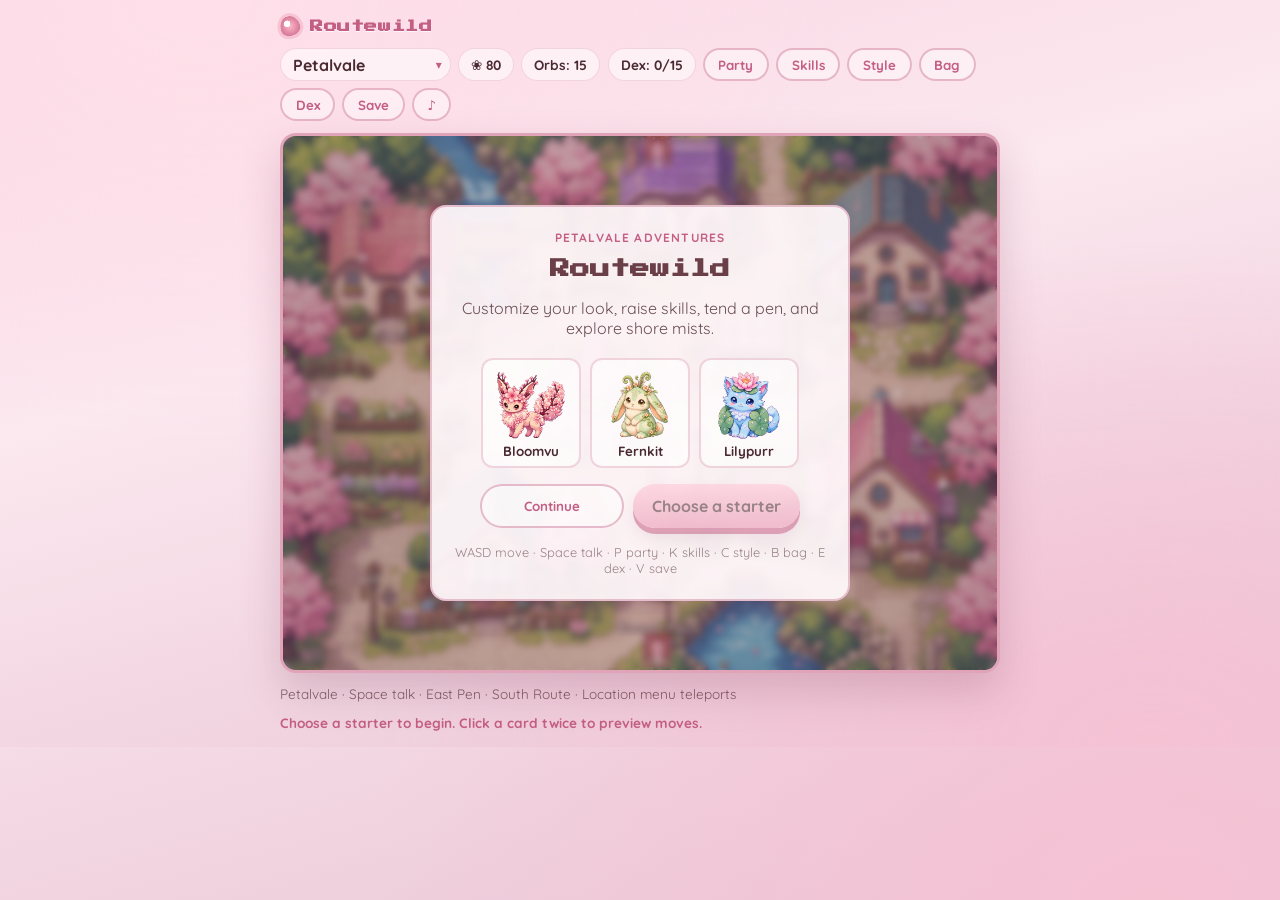
<file: index.html>
<!DOCTYPE html>
<html lang="en">
<head>
  <meta charset="UTF-8" />
  <meta name="viewport" content="width=device-width, initial-scale=1.0" />
  <title>Routewild — Petalvale RPG</title>
  <link rel="preconnect" href="https://fonts.googleapis.com" />
  <link rel="preconnect" href="https://fonts.gstatic.com" crossorigin />
  <link href="https://fonts.googleapis.com/css2?family=Press+Start+2P&family=Quicksand:wght@500;600;700&display=swap" rel="stylesheet" />
  <link rel="stylesheet" href="css/style.css?v=exp5" />
</head>
<body>
  <div id="app">
    <header class="topbar">
      <div class="brand">
        <span class="brand-mark" aria-hidden="true"></span>
        <h1>Routewild</h1>
      </div>
      <div class="hud">
        <label class="loc-menu" title="Travel to a location">
          <span class="loc-caret" aria-hidden="true">▾</span>
          <select id="loc-select" class="hud-pill loc-select" aria-label="Travel to location">
            <option value="town">Petalvale</option>
            <option value="route">Blossom Route</option>
            <option value="grove">Mist Grove</option>
            <option value="shore">Tidebloom Shore</option>
            <option value="pen">Creature Pen</option>
          </select>
        </label>
        <span id="money-count" class="hud-pill">❀ 80</span>
        <span id="orb-count" class="hud-pill">Orbs: 15</span>
        <span id="caught-count" class="hud-pill">Dex: 0/15</span>
        <button id="btn-party" type="button" class="hud-btn">Party</button>
        <button id="btn-skills" type="button" class="hud-btn">Skills</button>
        <button id="btn-style" type="button" class="hud-btn">Style</button>
        <button id="btn-bag" type="button" class="hud-btn">Bag</button>
        <button id="btn-dex" type="button" class="hud-btn">Dex</button>
        <button id="btn-save" type="button" class="hud-btn" title="Save game">Save</button>
        <button id="btn-mute" type="button" class="hud-btn" title="Toggle sound">♪</button>
      </div>
    </header>

    <main class="stage">
      <canvas id="game" width="640" height="480" aria-label="Routewild game canvas"></canvas>

      <section id="screen-title" class="overlay screen">
        <div class="panel title-panel">
          <p class="eyebrow">Petalvale Adventures</p>
          <h2>Routewild</h2>
          <p class="lede">Customize your look, raise skills, tend a pen, and explore shore mists.</p>
          <div id="starter-pick" class="starter-row">
            <button type="button" class="starter-card" data-starter="bloomvu">
              <img src="assets/creatures/bloomvu.png" alt="Bloomvu" /><span>Bloomvu</span>
            </button>
            <button type="button" class="starter-card" data-starter="fernkit">
              <img src="assets/creatures/fernkit.png" alt="Fernkit" /><span>Fernkit</span>
            </button>
            <button type="button" class="starter-card" data-starter="lilypurr">
              <img src="assets/creatures/lilypurr.png" alt="Lilypurr" /><span>Lilypurr</span>
            </button>
          </div>
          <div class="title-actions">
            <button id="btn-continue" type="button" class="ghost hidden">Continue</button>
            <button id="btn-start" type="button" class="cta" disabled>Choose a starter</button>
          </div>
          <p class="hint">WASD move · Space talk · P party · K skills · C style · B bag · E dex · V save</p>
        </div>
      </section>

      <section id="screen-dialogue" class="overlay screen hidden" aria-hidden="true">
        <div class="panel dialogue-panel">
          <p class="npc-name" id="dlg-name">NPC</p>
          <p class="dlg-text" id="dlg-text">…</p>
          <button id="btn-dlg-next" type="button" class="cta">Next</button>
        </div>
      </section>

      <section id="screen-shop" class="overlay screen hidden" aria-hidden="true">
        <div class="panel shop-panel">
          <div class="dex-head">
            <h2>Petal Shop</h2>
            <button id="btn-shop-close" type="button" class="ghost">Close</button>
          </div>
          <div class="dex-tabs">
            <button type="button" class="ghost shop-tab active" data-shop="items">Supplies</button>
            <button type="button" class="ghost shop-tab" data-shop="style">Boutique</button>
          </div>
          <p class="shop-money" id="shop-money">Your petals: 80</p>
          <ul id="shop-list" class="shop-list"></ul>
        </div>
      </section>

      <section id="screen-party" class="overlay screen hidden" aria-hidden="true">
        <div class="panel party-panel">
          <div class="dex-head">
            <h2>Party</h2>
            <button id="btn-party-close" type="button" class="ghost">Close</button>
          </div>
          <ul id="party-list" class="party-list"></ul>
          <p class="hint">Click to set lead. Deposit extras at the Creature Pen.</p>
        </div>
      </section>

      <section id="screen-skills" class="overlay screen hidden" aria-hidden="true">
        <div class="panel party-panel">
          <div class="dex-head">
            <h2>Skills</h2>
            <button id="btn-skills-close" type="button" class="ghost">Close</button>
          </div>
          <div id="skills-body"></div>
        </div>
      </section>

      <section id="screen-style" class="overlay screen hidden" aria-hidden="true">
        <div class="panel shop-panel">
          <div class="dex-head">
            <h2>Style Closet</h2>
            <button id="btn-style-close" type="button" class="ghost">Close</button>
          </div>
          <div class="style-preview">
            <canvas id="style-preview" width="128" height="128"></canvas>
            <div>
              <p id="style-summary">Outfit · Accessory</p>
              <p class="hint">Unlock looks via Boutique or achievements.</p>
            </div>
          </div>
          <h3 class="subhead">Outfits</h3>
          <ul id="outfit-list" class="shop-list"></ul>
          <h3 class="subhead">Accessories</h3>
          <ul id="accessory-list" class="shop-list"></ul>
          <h3 class="subhead">Achievements</h3>
          <ul id="achieve-list" class="shop-list"></ul>
        </div>
      </section>

      <section id="screen-pen" class="overlay screen hidden" aria-hidden="true">
        <div class="panel shop-panel">
          <div class="dex-head">
            <h2>Creature Pen</h2>
            <button id="btn-pen-close" type="button" class="ghost">Close</button>
          </div>
          <div class="dex-tabs">
            <button type="button" class="ghost pen-tab active" data-pen="storage">In Pen</button>
            <button type="button" class="ghost pen-tab" data-pen="party">From Party</button>
            <button type="button" class="ghost pen-tab" data-pen="dex">Dex View</button>
          </div>
          <ul id="pen-list" class="party-list"></ul>
        </div>
      </section>

      <section id="screen-bag" class="overlay screen hidden" aria-hidden="true">
        <div class="panel bag-panel">
          <div class="dex-head">
            <h2>Bag</h2>
            <button id="btn-bag-close" type="button" class="ghost">Close</button>
          </div>
          <ul id="bag-list" class="shop-list"></ul>
          <div id="bag-target" class="bag-target hidden">
            <p>Use on which ally?</p>
            <div id="bag-targets" class="starter-row"></div>
          </div>
        </div>
      </section>

      <section id="screen-battle" class="overlay screen hidden" aria-hidden="true">
        <div class="battle-layout">
          <div class="battle-sky">
            <div class="petal-fall" aria-hidden="true"></div>
            <div class="battle-fighters">
              <div class="fighter ally">
                <div class="hp-block">
                  <strong id="ally-name">Ally</strong>
                  <div class="hp-bar"><i id="ally-hp-fill"></i></div>
                  <span id="ally-hp-text">0/0</span>
                </div>
                <canvas id="ally-sprite" width="160" height="160"></canvas>
              </div>
              <div class="fighter foe">
                <div class="hp-block">
                  <strong id="battle-name">Creature</strong>
                  <span id="battle-type" class="type-tag">Type</span>
                  <div class="hp-bar"><i id="foe-hp-fill"></i></div>
                  <span id="foe-hp-text">0/0</span>
                </div>
                <canvas id="battle-sprite" width="200" height="200"></canvas>
              </div>
            </div>
          </div>
          <div class="battle-log" id="battle-log">A wild creature appeared!</div>
          <div class="battle-actions battle-main-grid" id="battle-main-actions">
            <button id="btn-fight" type="button" class="cta">Fight</button>
            <button id="btn-throw" type="button" class="cta">Catch</button>
            <button id="btn-item" type="button" class="ghost">Item</button>
            <button id="btn-flee" type="button" class="ghost">Flee</button>
          </div>
          <div class="battle-actions battle-move-grid hidden" id="battle-move-actions"></div>
        </div>
      </section>

      <section id="screen-dex" class="overlay screen hidden" aria-hidden="true">
        <div class="panel dex-panel">
          <div class="dex-head">
            <h2>Blossom Dex</h2>
            <button id="btn-dex-close" type="button" class="ghost">Close</button>
          </div>
          <div class="dex-tabs">
            <button type="button" class="ghost dex-tab active" data-area="all">All</button>
            <button type="button" class="ghost dex-tab" data-area="route">Route</button>
            <button type="button" class="ghost dex-tab" data-area="grove">Grove</button>
            <button type="button" class="ghost dex-tab" data-area="shore">Shore</button>
          </div>
          <ul id="dex-list" class="dex-list"></ul>
          <p class="hint">Click a discovered creature to open its profile.</p>
        </div>
      </section>

      <section id="screen-detail" class="overlay screen hidden" aria-hidden="true">
        <div class="panel detail-panel">
          <div class="dex-head">
            <h2 id="detail-title">Creature</h2>
            <button id="btn-detail-close" type="button" class="ghost">Close</button>
          </div>
          <div class="detail-layout">
            <div class="detail-hero">
              <canvas id="detail-sprite" width="180" height="180" aria-label="Creature preview"></canvas>
              <p id="detail-status" class="detail-status"></p>
            </div>
            <div class="detail-info">
              <p id="detail-meta" class="detail-meta"></p>
              <p id="detail-desc" class="lede"></p>
              <p id="detail-stats" class="detail-stats"></p>
              <h3 class="subhead">Moves</h3>
              <ul id="detail-moves" class="move-list"></ul>
            </div>
          </div>
        </div>
      </section>

      <section id="screen-win" class="overlay screen hidden" aria-hidden="true">
        <div class="panel title-panel">
          <p class="eyebrow">Legend of Petalvale</p>
          <h2>All Fifteen Caught!</h2>
          <p class="lede">Every blossom creature across route, grove, and shore is in your Dex.</p>
          <button id="btn-replay" type="button" class="cta">Play Again</button>
        </div>
      </section>
    </main>

    <footer class="helpbar">
      <span id="area-hint">Petalvale · Heal, shop, style, then head south</span>
      <span id="msg">Choose a starter to begin.</span>
    </footer>
  </div>

  <div id="transition-veil" class="transition-veil" aria-hidden="true"></div>

  <script src="js/creatures.js?v=exp5"></script>
  <script src="js/status.js?v=exp5"></script>
  <script src="js/maps.js?v=exp5"></script>
  <script src="js/rpg.js?v=exp5"></script>
  <script src="js/cosmetics.js?v=exp5"></script>
  <script src="js/audio.js?v=exp5"></script>
  <script src="js/sprites.js?v=exp5"></script>
  <script src="js/game.js?v=exp5"></script>
</body>
</html>
</file>
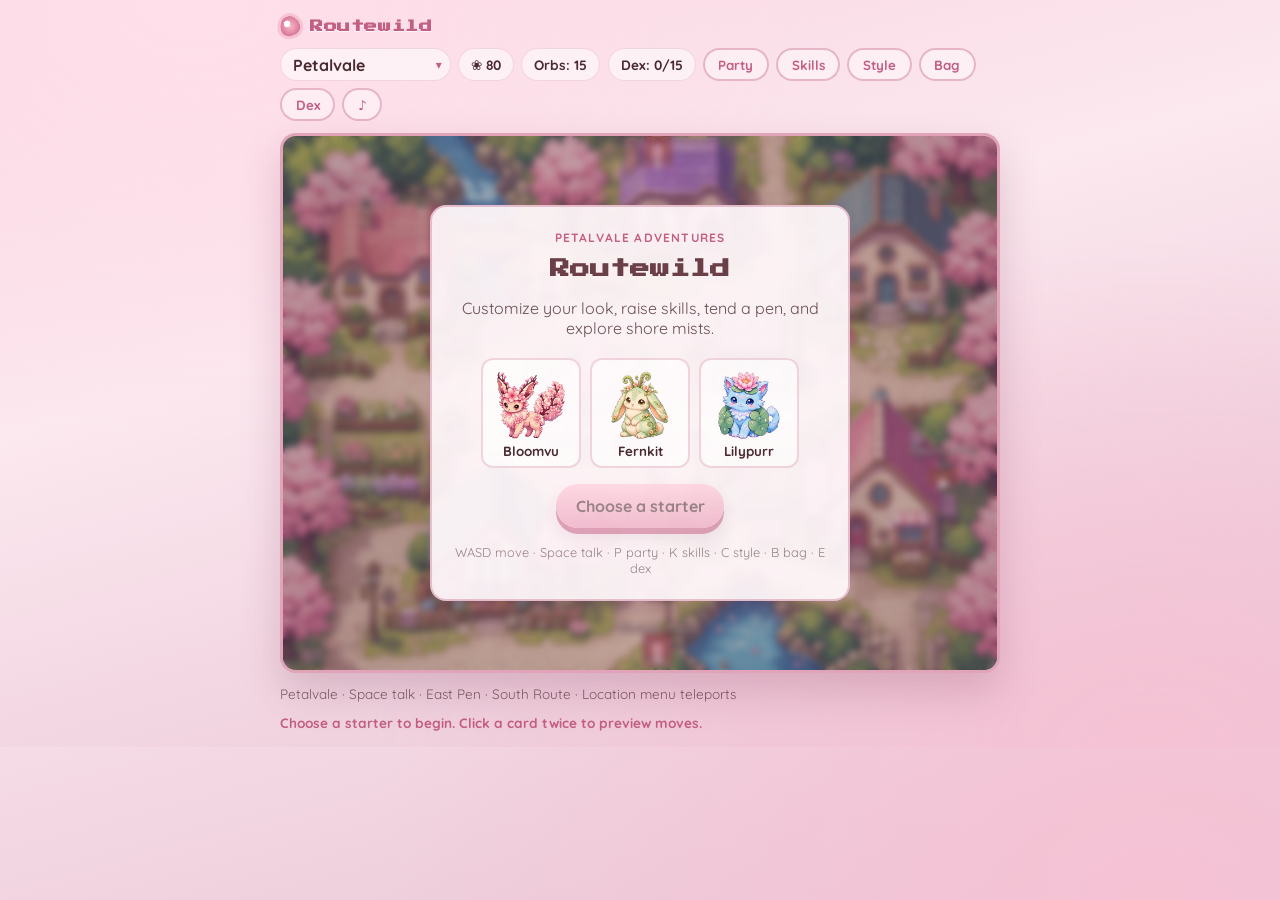
<file: web/index.html>
<!DOCTYPE html>
<html lang="en">
<head>
  <meta charset="UTF-8" />
  <meta name="viewport" content="width=device-width, initial-scale=1.0" />
  <title>Routewild — Petalvale RPG</title>
  <link rel="preconnect" href="https://fonts.googleapis.com" />
  <link rel="preconnect" href="https://fonts.gstatic.com" crossorigin />
  <link href="https://fonts.googleapis.com/css2?family=Press+Start+2P&family=Quicksand:wght@500;600;700&display=swap" rel="stylesheet" />
  <link rel="stylesheet" href="css/style.css?v=exp4" />
</head>
<body>
  <div id="app">
    <header class="topbar">
      <div class="brand">
        <span class="brand-mark" aria-hidden="true"></span>
        <h1>Routewild</h1>
      </div>
      <div class="hud">
        <label class="loc-menu" title="Travel to a location">
          <span class="loc-caret" aria-hidden="true">▾</span>
          <select id="loc-select" class="hud-pill loc-select" aria-label="Travel to location">
            <option value="town">Petalvale</option>
            <option value="route">Blossom Route</option>
            <option value="grove">Mist Grove</option>
            <option value="shore">Tidebloom Shore</option>
            <option value="pen">Creature Pen</option>
          </select>
        </label>
        <span id="money-count" class="hud-pill">❀ 80</span>
        <span id="orb-count" class="hud-pill">Orbs: 15</span>
        <span id="caught-count" class="hud-pill">Dex: 0/15</span>
        <button id="btn-party" type="button" class="hud-btn">Party</button>
        <button id="btn-skills" type="button" class="hud-btn">Skills</button>
        <button id="btn-style" type="button" class="hud-btn">Style</button>
        <button id="btn-bag" type="button" class="hud-btn">Bag</button>
        <button id="btn-dex" type="button" class="hud-btn">Dex</button>
        <button id="btn-mute" type="button" class="hud-btn" title="Toggle sound">♪</button>
      </div>
    </header>

    <main class="stage">
      <canvas id="game" width="640" height="480" aria-label="Routewild game canvas"></canvas>

      <section id="screen-title" class="overlay screen">
        <div class="panel title-panel">
          <p class="eyebrow">Petalvale Adventures</p>
          <h2>Routewild</h2>
          <p class="lede">Customize your look, raise skills, tend a pen, and explore shore mists.</p>
          <div id="starter-pick" class="starter-row">
            <button type="button" class="starter-card" data-starter="bloomvu">
              <img src="assets/creatures/bloomvu.png" alt="Bloomvu" /><span>Bloomvu</span>
            </button>
            <button type="button" class="starter-card" data-starter="fernkit">
              <img src="assets/creatures/fernkit.png" alt="Fernkit" /><span>Fernkit</span>
            </button>
            <button type="button" class="starter-card" data-starter="lilypurr">
              <img src="assets/creatures/lilypurr.png" alt="Lilypurr" /><span>Lilypurr</span>
            </button>
          </div>
          <button id="btn-start" type="button" class="cta" disabled>Choose a starter</button>
          <p class="hint">WASD move · Space talk · P party · K skills · C style · B bag · E dex</p>
        </div>
      </section>

      <section id="screen-dialogue" class="overlay screen hidden" aria-hidden="true">
        <div class="panel dialogue-panel">
          <p class="npc-name" id="dlg-name">NPC</p>
          <p class="dlg-text" id="dlg-text">…</p>
          <button id="btn-dlg-next" type="button" class="cta">Next</button>
        </div>
      </section>

      <section id="screen-shop" class="overlay screen hidden" aria-hidden="true">
        <div class="panel shop-panel">
          <div class="dex-head">
            <h2>Petal Shop</h2>
            <button id="btn-shop-close" type="button" class="ghost">Close</button>
          </div>
          <div class="dex-tabs">
            <button type="button" class="ghost shop-tab active" data-shop="items">Supplies</button>
            <button type="button" class="ghost shop-tab" data-shop="style">Boutique</button>
          </div>
          <p class="shop-money" id="shop-money">Your petals: 80</p>
          <ul id="shop-list" class="shop-list"></ul>
        </div>
      </section>

      <section id="screen-party" class="overlay screen hidden" aria-hidden="true">
        <div class="panel party-panel">
          <div class="dex-head">
            <h2>Party</h2>
            <button id="btn-party-close" type="button" class="ghost">Close</button>
          </div>
          <ul id="party-list" class="party-list"></ul>
          <p class="hint">Click to set lead. Deposit extras at the Creature Pen.</p>
        </div>
      </section>

      <section id="screen-skills" class="overlay screen hidden" aria-hidden="true">
        <div class="panel party-panel">
          <div class="dex-head">
            <h2>Skills</h2>
            <button id="btn-skills-close" type="button" class="ghost">Close</button>
          </div>
          <div id="skills-body"></div>
        </div>
      </section>

      <section id="screen-style" class="overlay screen hidden" aria-hidden="true">
        <div class="panel shop-panel">
          <div class="dex-head">
            <h2>Style Closet</h2>
            <button id="btn-style-close" type="button" class="ghost">Close</button>
          </div>
          <div class="style-preview">
            <canvas id="style-preview" width="128" height="128"></canvas>
            <div>
              <p id="style-summary">Outfit · Accessory</p>
              <p class="hint">Unlock looks via Boutique or achievements.</p>
            </div>
          </div>
          <h3 class="subhead">Outfits</h3>
          <ul id="outfit-list" class="shop-list"></ul>
          <h3 class="subhead">Accessories</h3>
          <ul id="accessory-list" class="shop-list"></ul>
          <h3 class="subhead">Achievements</h3>
          <ul id="achieve-list" class="shop-list"></ul>
        </div>
      </section>

      <section id="screen-pen" class="overlay screen hidden" aria-hidden="true">
        <div class="panel shop-panel">
          <div class="dex-head">
            <h2>Creature Pen</h2>
            <button id="btn-pen-close" type="button" class="ghost">Close</button>
          </div>
          <div class="dex-tabs">
            <button type="button" class="ghost pen-tab active" data-pen="storage">In Pen</button>
            <button type="button" class="ghost pen-tab" data-pen="party">From Party</button>
            <button type="button" class="ghost pen-tab" data-pen="dex">Dex View</button>
          </div>
          <ul id="pen-list" class="party-list"></ul>
        </div>
      </section>

      <section id="screen-bag" class="overlay screen hidden" aria-hidden="true">
        <div class="panel bag-panel">
          <div class="dex-head">
            <h2>Bag</h2>
            <button id="btn-bag-close" type="button" class="ghost">Close</button>
          </div>
          <ul id="bag-list" class="shop-list"></ul>
          <div id="bag-target" class="bag-target hidden">
            <p>Use on which ally?</p>
            <div id="bag-targets" class="starter-row"></div>
          </div>
        </div>
      </section>

      <section id="screen-battle" class="overlay screen hidden" aria-hidden="true">
        <div class="battle-layout">
          <div class="battle-sky">
            <div class="petal-fall" aria-hidden="true"></div>
            <div class="battle-fighters">
              <div class="fighter ally">
                <div class="hp-block">
                  <strong id="ally-name">Ally</strong>
                  <div class="hp-bar"><i id="ally-hp-fill"></i></div>
                  <span id="ally-hp-text">0/0</span>
                </div>
                <canvas id="ally-sprite" width="160" height="160"></canvas>
              </div>
              <div class="fighter foe">
                <div class="hp-block">
                  <strong id="battle-name">Creature</strong>
                  <span id="battle-type" class="type-tag">Type</span>
                  <div class="hp-bar"><i id="foe-hp-fill"></i></div>
                  <span id="foe-hp-text">0/0</span>
                </div>
                <canvas id="battle-sprite" width="200" height="200"></canvas>
              </div>
            </div>
          </div>
          <div class="battle-log" id="battle-log">A wild creature appeared!</div>
          <div class="battle-actions" id="battle-main-actions">
            <button id="btn-fight" type="button" class="cta">Fight</button>
            <button id="btn-throw" type="button" class="cta">Catch</button>
            <button id="btn-item" type="button" class="ghost">Item</button>
            <button id="btn-flee" type="button" class="ghost">Flee</button>
          </div>
          <div class="battle-actions hidden" id="battle-move-actions"></div>
        </div>
      </section>

      <section id="screen-dex" class="overlay screen hidden" aria-hidden="true">
        <div class="panel dex-panel">
          <div class="dex-head">
            <h2>Blossom Dex</h2>
            <button id="btn-dex-close" type="button" class="ghost">Close</button>
          </div>
          <div class="dex-tabs">
            <button type="button" class="ghost dex-tab active" data-area="all">All</button>
            <button type="button" class="ghost dex-tab" data-area="route">Route</button>
            <button type="button" class="ghost dex-tab" data-area="grove">Grove</button>
            <button type="button" class="ghost dex-tab" data-area="shore">Shore</button>
          </div>
          <ul id="dex-list" class="dex-list"></ul>
          <p class="hint">Click a discovered creature to open its profile.</p>
        </div>
      </section>

      <section id="screen-detail" class="overlay screen hidden" aria-hidden="true">
        <div class="panel detail-panel">
          <div class="dex-head">
            <h2 id="detail-title">Creature</h2>
            <button id="btn-detail-close" type="button" class="ghost">Close</button>
          </div>
          <div class="detail-layout">
            <div class="detail-hero">
              <canvas id="detail-sprite" width="180" height="180" aria-label="Creature preview"></canvas>
              <p id="detail-status" class="detail-status"></p>
            </div>
            <div class="detail-info">
              <p id="detail-meta" class="detail-meta"></p>
              <p id="detail-desc" class="lede"></p>
              <p id="detail-stats" class="detail-stats"></p>
              <h3 class="subhead">Moves</h3>
              <ul id="detail-moves" class="move-list"></ul>
            </div>
          </div>
        </div>
      </section>

      <section id="screen-win" class="overlay screen hidden" aria-hidden="true">
        <div class="panel title-panel">
          <p class="eyebrow">Legend of Petalvale</p>
          <h2>All Fifteen Caught!</h2>
          <p class="lede">Every blossom creature across route, grove, and shore is in your Dex.</p>
          <button id="btn-replay" type="button" class="cta">Play Again</button>
        </div>
      </section>
    </main>

    <footer class="helpbar">
      <span id="area-hint">Petalvale · Heal, shop, style, then head south</span>
      <span id="msg">Choose a starter to begin.</span>
    </footer>
  </div>

  <div id="transition-veil" class="transition-veil" aria-hidden="true"></div>

  <script src="js/creatures.js?v=exp4"></script>
  <script src="js/status.js?v=exp4"></script>
  <script src="js/maps.js?v=exp4"></script>
  <script src="js/rpg.js?v=exp4"></script>
  <script src="js/cosmetics.js?v=exp4"></script>
  <script src="js/audio.js?v=exp4"></script>
  <script src="js/sprites.js?v=exp4"></script>
  <script src="js/game.js?v=exp4"></script>
</body>
</html>
</file>
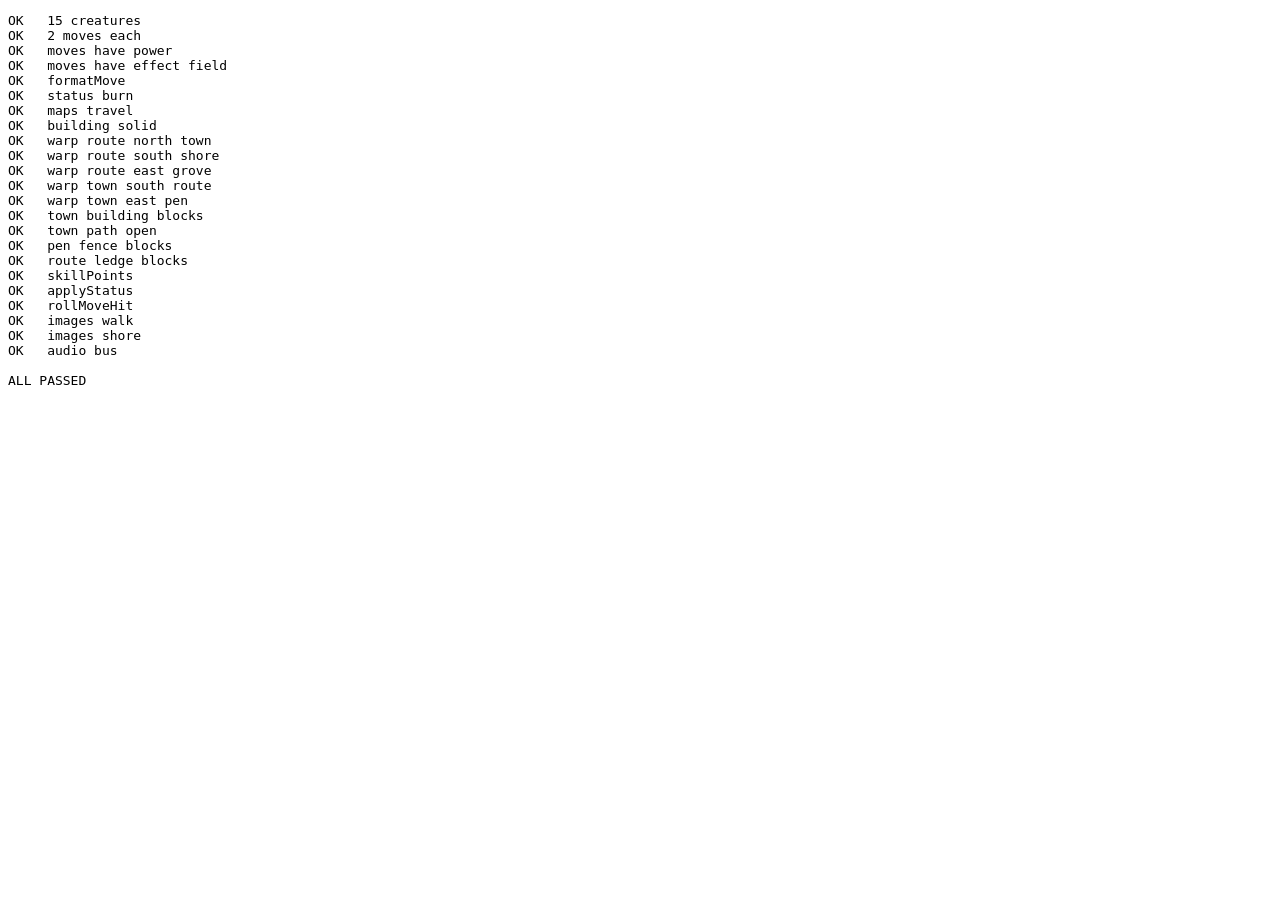
<file: test-runner.html>
<!DOCTYPE html>
<html>
<head><meta charset="UTF-8"/><title>Routewild Tests</title></head>
<body>
<pre id="out">running…</pre>
<script src="js/creatures.js"></script>
<script src="js/status.js"></script>
<script src="js/maps.js"></script>
<script src="js/rpg.js"></script>
<script src="js/cosmetics.js"></script>
<script src="js/audio.js"></script>
<script src="js/sprites.js"></script>
<script>
const out = document.getElementById('out');
const lines = [];
function ok(name, cond) { lines.push((cond ? 'OK  ' : 'FAIL') + ' ' + name); if (!cond) console.error('FAIL', name); }
(async () => {
  try {
    ok('15 creatures', CREATURES.length === 15);
    ok('2 moves each', CREATURES.every(c => activeMoves(c).length === 2));
    ok('moves have power', CREATURES.every(c => c.moves.every(m => typeof m.power === 'number')));
    ok('moves have effect field', CREATURES.every(c => c.moves.every(m => 'effect' in m)));
    ok('formatMove', formatMove(CREATURES[0].moves[0]).includes('dmg'));
    ok('status burn', !!STATUS_INFO.burn);
    ok('maps travel', TRAVEL_POINTS.length === 5);
    ok('building solid', isSolid(TILE.BUILDING) && isSolid(TILE.LEDGE) && isSolid(TILE.FENCE));
    ok('warp route north town', warpAt('route', 10, 0)?.to === 'town');
    ok('warp route south shore', warpAt('route', 10, 14)?.to === 'shore');
    ok('warp route east grove', warpAt('route', 19, 8)?.to === 'grove' || warpAt('route', 18, 8)?.to === 'grove');
    ok('warp town south route', warpAt('town', 10, 14)?.to === 'route');
    ok('warp town east pen', warpAt('town', 18, 9)?.to === 'pen');
    ok('town building blocks', tileBlocked('town', 2, 1));
    ok('town path open', !tileBlocked('town', 10, 12) && canOccupyPixels('town', 10*32, 12*32));
    ok('pen fence blocks', tileBlocked('pen', 1, 2));
    ok('route ledge blocks', tileBlocked('route', 8, 1));
    const m = makePartyMember('bloomvu', 5);
    ok('skillPoints', m.skillPoints === 1);
    applyStatus(m, 'burn', 2);
    ok('applyStatus', m.status?.id === 'burn');
    const hit = rollMoveHit({ accuracy: 1 }, m);
    ok('rollMoveHit', hit === true || hit === false);
    await loadImages();
    ok('images walk', !!IMAGES.player_cloak_pink_walk);
    ok('images shore', !!IMAGES.shore);
    ok('audio bus', typeof AudioBus.playBgm === 'function');
    const failed = lines.filter(l => l.startsWith('FAIL')).length;
    lines.push(failed ? `\n${failed} FAILED` : '\nALL PASSED');
    out.textContent = lines.join('\n');
    document.title = failed ? 'FAIL' : 'PASS';
  } catch (e) {
    out.textContent = 'ERROR ' + e.stack;
    document.title = 'FAIL';
  }
})();
</script>
</body>
</html>
</file>
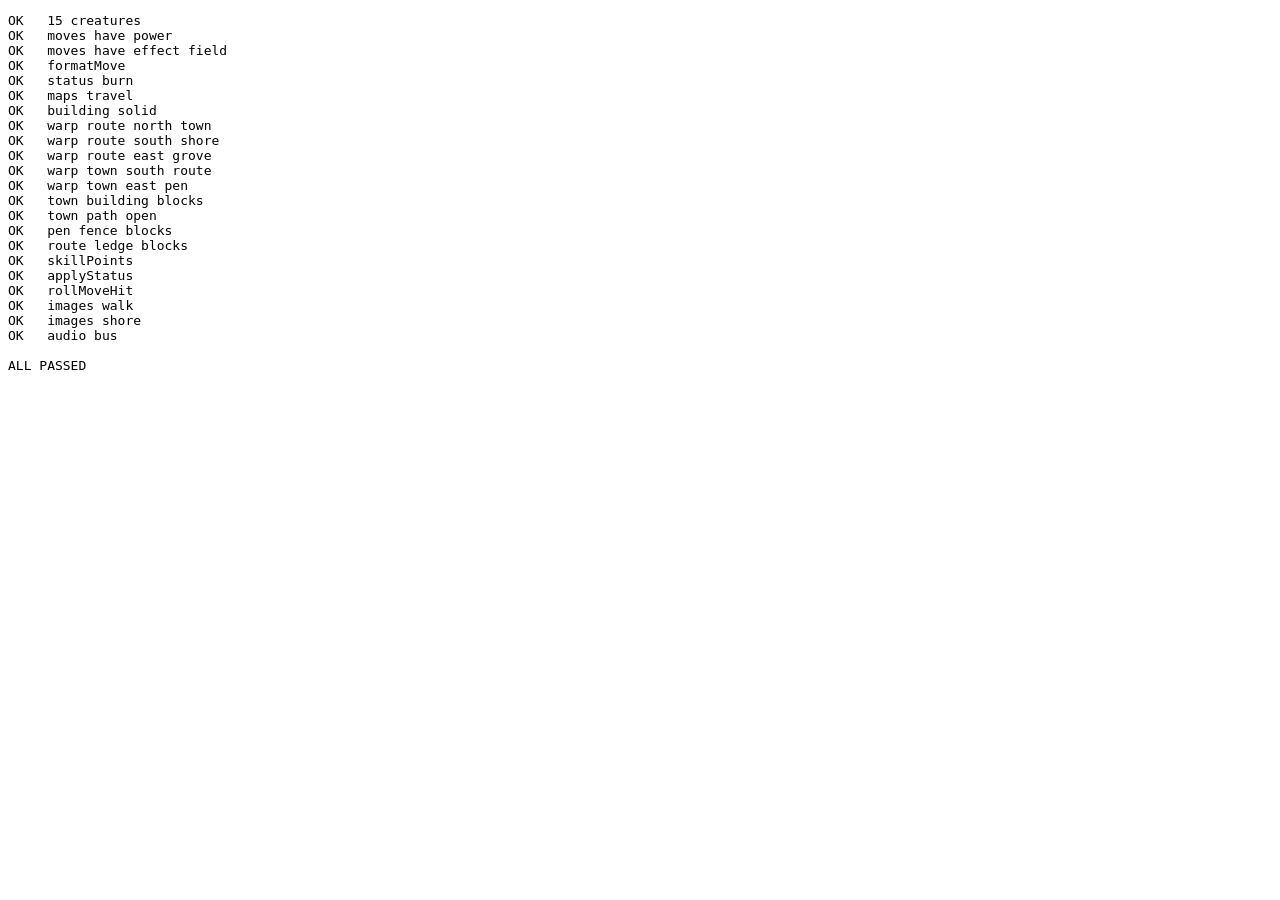
<file: web/test-runner.html>
<!DOCTYPE html>
<html>
<head><meta charset="UTF-8"/><title>Routewild Tests</title></head>
<body>
<pre id="out">running…</pre>
<script src="js/creatures.js"></script>
<script src="js/status.js"></script>
<script src="js/maps.js"></script>
<script src="js/rpg.js"></script>
<script src="js/cosmetics.js"></script>
<script src="js/audio.js"></script>
<script src="js/sprites.js"></script>
<script>
const out = document.getElementById('out');
const lines = [];
function ok(name, cond) { lines.push((cond ? 'OK  ' : 'FAIL') + ' ' + name); if (!cond) console.error('FAIL', name); }
(async () => {
  try {
    ok('15 creatures', CREATURES.length === 15);
    ok('moves have power', CREATURES.every(c => c.moves.every(m => typeof m.power === 'number')));
    ok('moves have effect field', CREATURES.every(c => c.moves.every(m => 'effect' in m)));
    ok('formatMove', formatMove(CREATURES[0].moves[0]).includes('dmg'));
    ok('status burn', !!STATUS_INFO.burn);
    ok('maps travel', TRAVEL_POINTS.length === 5);
    ok('building solid', isSolid(TILE.BUILDING) && isSolid(TILE.LEDGE) && isSolid(TILE.FENCE));
    ok('warp route north town', warpAt('route', 10, 0)?.to === 'town');
    ok('warp route south shore', warpAt('route', 10, 14)?.to === 'shore');
    ok('warp route east grove', warpAt('route', 19, 8)?.to === 'grove' || warpAt('route', 18, 8)?.to === 'grove');
    ok('warp town south route', warpAt('town', 10, 14)?.to === 'route');
    ok('warp town east pen', warpAt('town', 18, 9)?.to === 'pen');
    ok('town building blocks', tileBlocked('town', 2, 1));
    ok('town path open', !tileBlocked('town', 10, 12) && canOccupyPixels('town', 10*32, 12*32));
    ok('pen fence blocks', tileBlocked('pen', 1, 2));
    ok('route ledge blocks', tileBlocked('route', 8, 1));
    const m = makePartyMember('bloomvu', 5);
    ok('skillPoints', m.skillPoints === 1);
    applyStatus(m, 'burn', 2);
    ok('applyStatus', m.status?.id === 'burn');
    const hit = rollMoveHit({ accuracy: 1 }, m);
    ok('rollMoveHit', hit === true || hit === false);
    await loadImages();
    ok('images walk', !!IMAGES.player_cloak_pink_walk);
    ok('images shore', !!IMAGES.shore);
    ok('audio bus', typeof AudioBus.playBgm === 'function');
    const failed = lines.filter(l => l.startsWith('FAIL')).length;
    lines.push(failed ? `\n${failed} FAILED` : '\nALL PASSED');
    out.textContent = lines.join('\n');
    document.title = failed ? 'FAIL' : 'PASS';
  } catch (e) {
    out.textContent = 'ERROR ' + e.stack;
    document.title = 'FAIL';
  }
})();
</script>
</body>
</html>
</file>
<file: css/style.css>
:root {
  --blush: #fff0f5;
  --petal: #f7c4d4;
  --rose: #e891b0;
  --deep-rose: #c45f84;
  --sakura: #ffb7c8;
  --cream: #fff8fb;
  --bark: #6b3f48;
  --ink: #4a2a32;
  --moss-pink: #d6b5c0;
  --leaf-soft: #b8d4a8;
  --path: #e2c4a8;
  --water: #a8c8e0;
  --panel: rgba(255, 248, 251, 0.94);
  --panel-edge: rgba(196, 95, 132, 0.35);
  --radius: 16px;
  --font-display: "Press Start 2P", monospace;
  --font-body: "Quicksand", system-ui, sans-serif;
}

*,
*::before,
*::after {
  box-sizing: border-box;
}

html,
body {
  margin: 0;
  min-height: 100%;
  background:
    radial-gradient(ellipse at 15% 0%, #ffe0ea 0%, transparent 42%),
    radial-gradient(ellipse at 90% 100%, #f5c2d4 0%, transparent 48%),
    linear-gradient(165deg, #f8d5e2 0%, #fce8ef 40%, #e8c4d4 100%);
  color: var(--ink);
  font-family: var(--font-body);
}

body {
  display: grid;
  place-items: center;
  padding: 1rem;
}

#app {
  width: min(720px, 100%);
  display: flex;
  flex-direction: column;
  gap: 0.75rem;
}

.topbar,
.helpbar {
  display: flex;
  align-items: center;
  justify-content: space-between;
  gap: 0.75rem;
  flex-wrap: wrap;
}

.brand {
  display: flex;
  align-items: center;
  gap: 0.65rem;
}

.brand-mark {
  width: 20px;
  height: 20px;
  border-radius: 50% 50% 50% 50% / 60% 60% 40% 40%;
  background:
    radial-gradient(circle at 40% 35%, #fff 0 18%, transparent 19%),
    radial-gradient(circle at 50% 50%, var(--sakura), var(--deep-rose));
  box-shadow: 0 0 0 3px rgba(232, 145, 176, 0.35);
  transform: rotate(-18deg);
}

.brand h1 {
  margin: 0;
  font-family: var(--font-display);
  font-size: 0.82rem;
  letter-spacing: 0.04em;
  color: var(--deep-rose);
  text-shadow: 0 1px 0 rgba(255, 255, 255, 0.7);
}

.hud {
  display: flex;
  gap: 0.45rem;
  flex-wrap: wrap;
}

.hud-pill,
.hud-btn,
.ghost,
.cta {
  font-family: var(--font-body);
  font-weight: 700;
  border: none;
  cursor: pointer;
}

.hud-pill {
  display: inline-flex;
  align-items: center;
  padding: 0.35rem 0.75rem;
  border-radius: 999px;
  background: rgba(255, 255, 255, 0.55);
  color: var(--ink);
  font-size: 0.85rem;
  border: 1px solid rgba(196, 95, 132, 0.2);
}

.hud-btn,
.ghost {
  padding: 0.4rem 0.85rem;
  border-radius: 999px;
  background: rgba(255, 255, 255, 0.45);
  color: var(--deep-rose);
  border: 2px solid rgba(196, 95, 132, 0.4);
}

.hud-btn:hover,
.ghost:hover {
  background: rgba(255, 183, 200, 0.35);
}

.stage {
  position: relative;
  border-radius: var(--radius);
  overflow: hidden;
  border: 3px solid rgba(196, 95, 132, 0.35);
  box-shadow:
    0 18px 40px rgba(122, 60, 90, 0.22),
    inset 0 0 0 1px rgba(255, 255, 255, 0.5);
  background: #f0c8d4;
  aspect-ratio: 4 / 3;
}

#game {
  display: block;
  width: 100%;
  height: 100%;
  image-rendering: pixelated;
  background: #d8b0bc;
}

.overlay {
  position: absolute;
  inset: 0;
  display: grid;
  place-items: center;
  padding: 1rem;
  background: rgba(74, 42, 50, 0.28);
  backdrop-filter: blur(3px);
  z-index: 2;
}

.overlay.hidden {
  display: none;
}

.panel {
  width: min(420px, 100%);
  background: var(--panel);
  border: 2px solid var(--panel-edge);
  border-radius: var(--radius);
  padding: 1.4rem 1.35rem;
  box-shadow: 0 12px 30px rgba(122, 60, 90, 0.2);
  color: var(--ink);
}

.title-panel {
  text-align: center;
}

.eyebrow {
  margin: 0 0 0.6rem;
  color: var(--deep-rose);
  font-weight: 700;
  letter-spacing: 0.1em;
  text-transform: uppercase;
  font-size: 0.75rem;
}

.title-panel h2,
.dex-head h2 {
  margin: 0;
  font-family: var(--font-display);
  font-size: clamp(0.95rem, 3vw, 1.25rem);
  line-height: 1.5;
  color: var(--bark);
}

.lede {
  margin: 0.85rem 0 1.25rem;
  color: rgba(74, 42, 50, 0.82);
  font-size: 1rem;
}

.hint {
  margin: 1rem 0 0;
  font-size: 0.8rem;
  color: rgba(74, 42, 50, 0.55);
}

.cta {
  display: inline-flex;
  align-items: center;
  justify-content: center;
  min-width: 160px;
  padding: 0.75rem 1.2rem;
  border-radius: 999px;
  background: linear-gradient(180deg, #ffc4d4, #e891b0);
  color: #4a2a32;
  font-size: 1rem;
  box-shadow: 0 6px 0 #c45f84, 0 10px 18px rgba(122, 60, 90, 0.2);
  transition: transform 0.12s ease, box-shadow 0.12s ease;
}

.cta:hover {
  transform: translateY(-1px);
}

.cta:active {
  transform: translateY(3px);
  box-shadow: 0 2px 0 #c45f84, 0 4px 10px rgba(122, 60, 90, 0.18);
}

.cta:disabled {
  opacity: 0.55;
  cursor: not-allowed;
  transform: none;
}

.battle-layout {
  width: min(440px, 100%);
  max-height: 100%;
  display: grid;
  gap: 0.55rem;
  align-content: start;
}

.battle-sky {
  position: relative;
  display: grid;
  place-items: center;
  min-height: 200px;
  max-height: 46vh;
  border-radius: var(--radius);
  background:
    radial-gradient(circle at 70% 25%, rgba(255, 255, 255, 0.35), transparent 40%),
    linear-gradient(180deg, #f7c8d8 0%, #f0d8e4 45%, #c8d8b0 100%);
  border: 2px solid rgba(255, 255, 255, 0.55);
  overflow: hidden;
  animation: battle-in 0.35s ease-out;
}

.petal-fall {
  position: absolute;
  inset: 0;
  pointer-events: none;
  background:
    radial-gradient(circle at 20% 10%, #ffb7c8 0 3px, transparent 4px),
    radial-gradient(circle at 70% 30%, #fff 0 2px, transparent 3px),
    radial-gradient(circle at 40% 60%, #e891b0 0 2px, transparent 3px),
    radial-gradient(circle at 85% 75%, #ffc4d4 0 3px, transparent 4px);
  animation: drift 4s linear infinite;
  opacity: 0.7;
}

@keyframes drift {
  from { transform: translateY(-8px); }
  to { transform: translateY(12px); }
}

@keyframes battle-in {
  from {
    opacity: 0;
    transform: scale(0.96) translateY(8px);
  }
  to {
    opacity: 1;
    transform: none;
  }
}

#battle-sprite {
  width: min(150px, 28vw);
  height: min(150px, 28vw);
  image-rendering: auto;
  animation: bob 1.5s ease-in-out infinite;
  position: relative;
  z-index: 1;
  filter: drop-shadow(0 10px 18px rgba(74, 42, 50, 0.25));
}

#ally-sprite {
  width: min(120px, 22vw);
  height: min(120px, 22vw);
}

@keyframes bob {
  0%, 100% { transform: translateY(0); }
  50% { transform: translateY(-8px); }
}

.battle-nameplate {
  position: absolute;
  left: 0.85rem;
  bottom: 0.85rem;
  display: flex;
  align-items: center;
  gap: 0.5rem;
  padding: 0.45rem 0.7rem;
  border-radius: 12px;
  background: rgba(255, 248, 251, 0.92);
  border: 1px solid rgba(196, 95, 132, 0.3);
  color: var(--ink);
  z-index: 2;
}

.type-tag {
  font-size: 0.75rem;
  font-weight: 700;
  padding: 0.15rem 0.5rem;
  border-radius: 999px;
  background: rgba(232, 145, 176, 0.2);
}

.type-fairy { color: #c45f84; }
.type-water { color: #4a7aa8; }
.type-grass { color: #5a8a48; }
.type-electric { color: #b89030; }
.type-rock { color: #8a6a58; }
.type-ghost { color: #7a68a8; }
.type-dark { color: #6a4860; }
.type-ice { color: #5a90b8; }
.type-fire { color: #c86840; }
.type-psychic { color: #a070c0; }

.battle-log {
  padding: 0.65rem 0.85rem;
  border-radius: 12px;
  background: var(--panel);
  border: 2px solid var(--panel-edge);
  min-height: 2.6rem;
  max-height: 4.4rem;
  overflow: auto;
  font-size: 0.95rem;
  color: var(--ink);
  line-height: 1.35;
}

.battle-actions {
  display: flex;
  gap: 0.45rem;
  flex-wrap: wrap;
  justify-content: center;
}

.battle-main-grid,
.battle-move-grid {
  display: grid;
  grid-template-columns: 1fr 1fr;
  gap: 0.45rem;
  width: 100%;
}

.battle-main-grid .cta,
.battle-main-grid .ghost,
.battle-move-grid .cta,
.battle-move-grid .ghost {
  width: 100%;
  margin: 0;
  padding: 0.55rem 0.65rem;
  font-size: 0.92rem;
}

.battle-move-grid .battle-move-btn {
  min-height: 3.1rem;
}

.battle-move-grid .ghost {
  grid-column: 1 / -1;
}

.title-actions {
  display: flex;
  flex-wrap: wrap;
  gap: 0.55rem;
  justify-content: center;
  margin-top: 0.35rem;
}

.title-actions .cta,
.title-actions .ghost {
  min-width: 9rem;
}

.dex-panel {
  width: min(480px, 100%);
  max-height: 90%;
  overflow: auto;
}

.dex-head {
  display: flex;
  align-items: center;
  justify-content: space-between;
  gap: 0.75rem;
  margin-bottom: 0.85rem;
}

.dex-list {
  list-style: none;
  margin: 0;
  padding: 0;
  display: grid;
  gap: 0.55rem;
}

.dex-item {
  display: grid;
  grid-template-columns: 72px 1fr auto;
  gap: 0.75rem;
  align-items: center;
  padding: 0.55rem 0.65rem;
  border-radius: 12px;
  background: rgba(232, 145, 176, 0.1);
  border: 1px solid rgba(196, 95, 132, 0.15);
}

.dex-thumb {
  width: 64px;
  height: 64px;
  border-radius: 12px;
  background: linear-gradient(180deg, #ffe8f0, #f0d8e0);
  display: grid;
  place-items: center;
  overflow: hidden;
  font-size: 1.4rem;
  font-weight: 700;
  color: #c45f84;
}

.dex-thumb img {
  width: 100%;
  height: 100%;
  object-fit: contain;
}

.dex-item canvas {
  width: 56px;
  height: 56px;
  image-rendering: pixelated;
  background: linear-gradient(180deg, #ffe8f0, #f0d8e0);
  border-radius: 10px;
}

.dex-item.locked {
  opacity: 0.5;
  filter: grayscale(0.7);
}

.dex-item h3 {
  margin: 0;
  font-size: 0.95rem;
}

.dex-item p {
  margin: 0.15rem 0 0;
  font-size: 0.8rem;
  color: rgba(74, 42, 50, 0.65);
}

.helpbar {
  font-size: 0.85rem;
  color: rgba(74, 42, 50, 0.7);
}

#msg {
  color: var(--deep-rose);
  font-weight: 700;
}

.starter-row {
  display: flex;
  gap: 0.55rem;
  justify-content: center;
  flex-wrap: wrap;
  margin: 0.85rem 0 1rem;
}

.starter-card {
  width: 100px;
  padding: 0.45rem;
  border-radius: 12px;
  border: 2px solid rgba(196, 95, 132, 0.25);
  background: rgba(255, 255, 255, 0.65);
  cursor: pointer;
  color: var(--ink);
  font-family: var(--font-body);
  font-weight: 700;
}

.starter-card img {
  width: 72px;
  height: 72px;
  object-fit: contain;
  display: block;
  margin: 0 auto 0.25rem;
}

.starter-card.selected,
.starter-card:hover {
  border-color: var(--deep-rose);
  background: #ffe8f0;
}

.dialogue-panel {
  width: min(460px, 100%);
  text-align: left;
}

.npc-name {
  margin: 0 0 0.4rem;
  font-weight: 800;
  color: var(--deep-rose);
}

.dlg-text {
  margin: 0 0 1rem;
  min-height: 3.2rem;
  line-height: 1.45;
}

.shop-panel,
.party-panel,
.bag-panel {
  width: min(460px, 100%);
  max-height: 90%;
  overflow: auto;
}

.shop-list,
.party-list {
  list-style: none;
  margin: 0;
  padding: 0;
  display: grid;
  gap: 0.5rem;
}

.shop-item,
.party-item {
  display: grid;
  grid-template-columns: 1fr auto;
  gap: 0.5rem;
  align-items: center;
  padding: 0.65rem 0.75rem;
  border-radius: 12px;
  background: rgba(232, 145, 176, 0.1);
  border: 1px solid rgba(196, 95, 132, 0.15);
}

.party-item {
  grid-template-columns: 56px 1fr auto;
  cursor: pointer;
}

.party-item img {
  width: 52px;
  height: 52px;
  object-fit: contain;
}

.party-item.lead {
  border-color: var(--deep-rose);
  background: rgba(232, 145, 176, 0.22);
}

.shop-money {
  margin: 0 0 0.75rem;
  font-weight: 700;
  color: var(--deep-rose);
}

.dex-tabs {
  display: flex;
  gap: 0.4rem;
  margin-bottom: 0.75rem;
  flex-wrap: wrap;
}

.dex-tab.active {
  background: rgba(232, 145, 176, 0.28);
}

.battle-fighters {
  width: 100%;
  display: flex;
  justify-content: space-between;
  align-items: flex-end;
  padding: 0.75rem 0.85rem 0.5rem;
  gap: 0.5rem;
  position: relative;
  z-index: 1;
}

.fighter {
  display: grid;
  gap: 0.35rem;
  justify-items: center;
}

.fighter.ally canvas {
  width: 120px;
  height: 120px;
  image-rendering: auto;
  filter: drop-shadow(0 8px 14px rgba(74, 42, 50, 0.22));
}

.hp-block {
  min-width: 120px;
  padding: 0.35rem 0.5rem;
  border-radius: 10px;
  background: rgba(255, 248, 251, 0.92);
  border: 1px solid rgba(196, 95, 132, 0.28);
  color: var(--ink);
  font-size: 0.8rem;
}

.hp-bar {
  height: 8px;
  border-radius: 999px;
  background: rgba(74, 42, 50, 0.12);
  overflow: hidden;
  margin: 0.25rem 0;
}

.hp-bar i {
  display: block;
  height: 100%;
  width: 100%;
  background: linear-gradient(90deg, #7ec87a, #b6e89a);
  border-radius: inherit;
}

.hp-bar i.low { background: linear-gradient(90deg, #e07070, #f0a060); }

.bag-target { margin-top: 0.75rem; }

@media (max-width: 560px) {
  body { padding: 0.5rem; }
  .brand h1 { font-size: 0.68rem; }
  .helpbar span:first-child { display: none; }
  .battle-sky { min-height: 200px; }
  .hud-btn { padding: 0.3rem 0.55rem; }
  .starter-card { width: 88px; }
}

.subhead {
  margin: 0.85rem 0 0.4rem;
  font-size: 0.95rem;
  color: var(--deep-rose);
}

.style-preview {
  display: flex;
  gap: 0.85rem;
  align-items: center;
  margin-bottom: 0.75rem;
  padding: 0.65rem;
  border-radius: 12px;
  background: rgba(232, 145, 176, 0.12);
}

#style-preview {
  width: 96px;
  height: 96px;
  border-radius: 12px;
  background: #f7d0dc;
  image-rendering: auto;
}

.skills-card {
  margin-top: 0.5rem;
  padding: 0.75rem;
  border-radius: 12px;
  background: rgba(232, 145, 176, 0.1);
  border: 1px solid rgba(196, 95, 132, 0.15);
}

.skills-head {
  display: flex;
  gap: 0.75rem;
  align-items: center;
  margin-bottom: 0.65rem;
}

.skills-rows {
  display: grid;
  gap: 0.4rem;
}

.skill-row {
  display: flex;
  justify-content: space-between;
  align-items: center;
  padding: 0.35rem 0.5rem;
  border-radius: 10px;
  background: rgba(255, 255, 255, 0.45);
}

.skill-row .cta {
  min-width: 48px;
  padding: 0.35rem 0.7rem;
  box-shadow: 0 3px 0 #c45f84;
}

.loc-menu {
  position: relative;
  display: inline-flex;
  align-items: center;
}

.loc-select {
  appearance: none;
  -webkit-appearance: none;
  padding-right: 1.6rem;
  cursor: pointer;
  font: inherit;
  font-weight: 700;
  max-width: 11rem;
}

.loc-caret {
  position: absolute;
  right: 0.55rem;
  pointer-events: none;
  color: var(--deep-rose);
  font-size: 0.75rem;
}

.loc-select:focus {
  outline: 2px solid rgba(196, 95, 132, 0.45);
  outline-offset: 1px;
}

.detail-panel {
  width: min(520px, 100%);
  max-height: min(92%, 560px);
  overflow: auto;
}

.detail-layout {
  display: grid;
  grid-template-columns: 180px 1fr;
  gap: 1rem;
  align-items: start;
}

.detail-hero {
  text-align: center;
}

#detail-sprite {
  width: 160px;
  height: 160px;
  border-radius: 16px;
  background:
    radial-gradient(circle at 50% 60%, rgba(255, 183, 200, 0.55), transparent 60%),
    #f7d0dc;
}

.detail-status {
  margin: 0.35rem 0 0;
  font-size: 0.85rem;
  color: var(--deep-rose);
  font-weight: 700;
}

.detail-meta {
  margin: 0 0 0.4rem;
  font-weight: 700;
  color: var(--bark);
}

.detail-stats {
  margin: 0.35rem 0 0.75rem;
  font-size: 0.9rem;
}

.move-list {
  list-style: none;
  margin: 0;
  padding: 0;
  display: grid;
  gap: 0.45rem;
}

.move-card {
  padding: 0.55rem 0.7rem;
  border-radius: 12px;
  background: rgba(255, 255, 255, 0.55);
  border: 1px solid rgba(196, 95, 132, 0.18);
}

.move-card strong {
  display: block;
  margin-bottom: 0.15rem;
}

.move-card .move-meta {
  font-size: 0.82rem;
  color: var(--bark);
  font-weight: 700;
}

.move-card .move-effect {
  margin: 0.2rem 0 0;
  font-size: 0.8rem;
  color: var(--deep-rose);
}

.party-item,
.dex-item {
  cursor: pointer;
}

.party-item:hover,
.dex-item:hover:not(.locked) {
  background: rgba(255, 183, 200, 0.22);
}

.battle-move-btn {
  display: flex;
  flex-direction: column;
  align-items: flex-start;
  justify-content: center;
  gap: 0.1rem;
  text-align: left;
  line-height: 1.2;
}

.battle-move-btn small {
  font-weight: 600;
  opacity: 0.85;
  font-size: 0.68rem;
  white-space: nowrap;
  overflow: hidden;
  text-overflow: ellipsis;
  max-width: 100%;
}

.transition-veil {
  position: fixed;
  inset: 0;
  background: #4a2a32;
  opacity: 0;
  pointer-events: none;
  transition: opacity 0.28s ease;
  z-index: 50;
}

.transition-veil.on {
  opacity: 0.55;
  pointer-events: auto;
}

.status-chip {
  display: inline-block;
  margin-left: 0.35rem;
  padding: 0.1rem 0.45rem;
  border-radius: 999px;
  font-size: 0.72rem;
  font-weight: 700;
  background: rgba(255, 255, 255, 0.65);
  border: 1px solid rgba(196, 95, 132, 0.25);
}

@media (max-width: 560px) {
  .detail-layout {
    grid-template-columns: 1fr;
  }
  .loc-select {
    max-width: 8.5rem;
  }
}
</file>
<file: web/css/style.css>
:root {
  --blush: #fff0f5;
  --petal: #f7c4d4;
  --rose: #e891b0;
  --deep-rose: #c45f84;
  --sakura: #ffb7c8;
  --cream: #fff8fb;
  --bark: #6b3f48;
  --ink: #4a2a32;
  --moss-pink: #d6b5c0;
  --leaf-soft: #b8d4a8;
  --path: #e2c4a8;
  --water: #a8c8e0;
  --panel: rgba(255, 248, 251, 0.94);
  --panel-edge: rgba(196, 95, 132, 0.35);
  --radius: 16px;
  --font-display: "Press Start 2P", monospace;
  --font-body: "Quicksand", system-ui, sans-serif;
}

*,
*::before,
*::after {
  box-sizing: border-box;
}

html,
body {
  margin: 0;
  min-height: 100%;
  background:
    radial-gradient(ellipse at 15% 0%, #ffe0ea 0%, transparent 42%),
    radial-gradient(ellipse at 90% 100%, #f5c2d4 0%, transparent 48%),
    linear-gradient(165deg, #f8d5e2 0%, #fce8ef 40%, #e8c4d4 100%);
  color: var(--ink);
  font-family: var(--font-body);
}

body {
  display: grid;
  place-items: center;
  padding: 1rem;
}

#app {
  width: min(720px, 100%);
  display: flex;
  flex-direction: column;
  gap: 0.75rem;
}

.topbar,
.helpbar {
  display: flex;
  align-items: center;
  justify-content: space-between;
  gap: 0.75rem;
  flex-wrap: wrap;
}

.brand {
  display: flex;
  align-items: center;
  gap: 0.65rem;
}

.brand-mark {
  width: 20px;
  height: 20px;
  border-radius: 50% 50% 50% 50% / 60% 60% 40% 40%;
  background:
    radial-gradient(circle at 40% 35%, #fff 0 18%, transparent 19%),
    radial-gradient(circle at 50% 50%, var(--sakura), var(--deep-rose));
  box-shadow: 0 0 0 3px rgba(232, 145, 176, 0.35);
  transform: rotate(-18deg);
}

.brand h1 {
  margin: 0;
  font-family: var(--font-display);
  font-size: 0.82rem;
  letter-spacing: 0.04em;
  color: var(--deep-rose);
  text-shadow: 0 1px 0 rgba(255, 255, 255, 0.7);
}

.hud {
  display: flex;
  gap: 0.45rem;
  flex-wrap: wrap;
}

.hud-pill,
.hud-btn,
.ghost,
.cta {
  font-family: var(--font-body);
  font-weight: 700;
  border: none;
  cursor: pointer;
}

.hud-pill {
  display: inline-flex;
  align-items: center;
  padding: 0.35rem 0.75rem;
  border-radius: 999px;
  background: rgba(255, 255, 255, 0.55);
  color: var(--ink);
  font-size: 0.85rem;
  border: 1px solid rgba(196, 95, 132, 0.2);
}

.hud-btn,
.ghost {
  padding: 0.4rem 0.85rem;
  border-radius: 999px;
  background: rgba(255, 255, 255, 0.45);
  color: var(--deep-rose);
  border: 2px solid rgba(196, 95, 132, 0.4);
}

.hud-btn:hover,
.ghost:hover {
  background: rgba(255, 183, 200, 0.35);
}

.stage {
  position: relative;
  border-radius: var(--radius);
  overflow: hidden;
  border: 3px solid rgba(196, 95, 132, 0.35);
  box-shadow:
    0 18px 40px rgba(122, 60, 90, 0.22),
    inset 0 0 0 1px rgba(255, 255, 255, 0.5);
  background: #f0c8d4;
  aspect-ratio: 4 / 3;
}

#game {
  display: block;
  width: 100%;
  height: 100%;
  image-rendering: pixelated;
  background: #d8b0bc;
}

.overlay {
  position: absolute;
  inset: 0;
  display: grid;
  place-items: center;
  padding: 1rem;
  background: rgba(74, 42, 50, 0.28);
  backdrop-filter: blur(3px);
  z-index: 2;
}

.overlay.hidden {
  display: none;
}

.panel {
  width: min(420px, 100%);
  background: var(--panel);
  border: 2px solid var(--panel-edge);
  border-radius: var(--radius);
  padding: 1.4rem 1.35rem;
  box-shadow: 0 12px 30px rgba(122, 60, 90, 0.2);
  color: var(--ink);
}

.title-panel {
  text-align: center;
}

.eyebrow {
  margin: 0 0 0.6rem;
  color: var(--deep-rose);
  font-weight: 700;
  letter-spacing: 0.1em;
  text-transform: uppercase;
  font-size: 0.75rem;
}

.title-panel h2,
.dex-head h2 {
  margin: 0;
  font-family: var(--font-display);
  font-size: clamp(0.95rem, 3vw, 1.25rem);
  line-height: 1.5;
  color: var(--bark);
}

.lede {
  margin: 0.85rem 0 1.25rem;
  color: rgba(74, 42, 50, 0.82);
  font-size: 1rem;
}

.hint {
  margin: 1rem 0 0;
  font-size: 0.8rem;
  color: rgba(74, 42, 50, 0.55);
}

.cta {
  display: inline-flex;
  align-items: center;
  justify-content: center;
  min-width: 160px;
  padding: 0.75rem 1.2rem;
  border-radius: 999px;
  background: linear-gradient(180deg, #ffc4d4, #e891b0);
  color: #4a2a32;
  font-size: 1rem;
  box-shadow: 0 6px 0 #c45f84, 0 10px 18px rgba(122, 60, 90, 0.2);
  transition: transform 0.12s ease, box-shadow 0.12s ease;
}

.cta:hover {
  transform: translateY(-1px);
}

.cta:active {
  transform: translateY(3px);
  box-shadow: 0 2px 0 #c45f84, 0 4px 10px rgba(122, 60, 90, 0.18);
}

.cta:disabled {
  opacity: 0.55;
  cursor: not-allowed;
  transform: none;
}

.battle-layout {
  width: min(480px, 100%);
  display: grid;
  gap: 0.85rem;
}

.battle-sky {
  position: relative;
  display: grid;
  place-items: center;
  min-height: 260px;
  border-radius: var(--radius);
  background:
    radial-gradient(circle at 70% 25%, rgba(255, 255, 255, 0.35), transparent 40%),
    linear-gradient(180deg, #f7c8d8 0%, #f0d8e4 45%, #c8d8b0 100%);
  border: 2px solid rgba(255, 255, 255, 0.55);
  overflow: hidden;
  animation: battle-in 0.35s ease-out;
}

.petal-fall {
  position: absolute;
  inset: 0;
  pointer-events: none;
  background:
    radial-gradient(circle at 20% 10%, #ffb7c8 0 3px, transparent 4px),
    radial-gradient(circle at 70% 30%, #fff 0 2px, transparent 3px),
    radial-gradient(circle at 40% 60%, #e891b0 0 2px, transparent 3px),
    radial-gradient(circle at 85% 75%, #ffc4d4 0 3px, transparent 4px);
  animation: drift 4s linear infinite;
  opacity: 0.7;
}

@keyframes drift {
  from { transform: translateY(-8px); }
  to { transform: translateY(12px); }
}

@keyframes battle-in {
  from {
    opacity: 0;
    transform: scale(0.96) translateY(8px);
  }
  to {
    opacity: 1;
    transform: none;
  }
}

#battle-sprite {
  width: 200px;
  height: 200px;
  image-rendering: auto;
  animation: bob 1.5s ease-in-out infinite;
  position: relative;
  z-index: 1;
  filter: drop-shadow(0 10px 18px rgba(74, 42, 50, 0.25));
}

@keyframes bob {
  0%, 100% { transform: translateY(0); }
  50% { transform: translateY(-8px); }
}

.battle-nameplate {
  position: absolute;
  left: 0.85rem;
  bottom: 0.85rem;
  display: flex;
  align-items: center;
  gap: 0.5rem;
  padding: 0.45rem 0.7rem;
  border-radius: 12px;
  background: rgba(255, 248, 251, 0.92);
  border: 1px solid rgba(196, 95, 132, 0.3);
  color: var(--ink);
  z-index: 2;
}

.type-tag {
  font-size: 0.75rem;
  font-weight: 700;
  padding: 0.15rem 0.5rem;
  border-radius: 999px;
  background: rgba(232, 145, 176, 0.2);
}

.type-fairy { color: #c45f84; }
.type-water { color: #4a7aa8; }
.type-grass { color: #5a8a48; }
.type-electric { color: #b89030; }
.type-rock { color: #8a6a58; }
.type-ghost { color: #7a68a8; }
.type-dark { color: #6a4860; }
.type-ice { color: #5a90b8; }
.type-fire { color: #c86840; }
.type-psychic { color: #a070c0; }

.battle-log {
  padding: 0.9rem 1rem;
  border-radius: 12px;
  background: var(--panel);
  border: 2px solid var(--panel-edge);
  min-height: 3.2rem;
  font-size: 1rem;
  color: var(--ink);
}

.battle-actions {
  display: flex;
  gap: 0.6rem;
  flex-wrap: wrap;
  justify-content: center;
}

.dex-panel {
  width: min(480px, 100%);
  max-height: 90%;
  overflow: auto;
}

.dex-head {
  display: flex;
  align-items: center;
  justify-content: space-between;
  gap: 0.75rem;
  margin-bottom: 0.85rem;
}

.dex-list {
  list-style: none;
  margin: 0;
  padding: 0;
  display: grid;
  gap: 0.55rem;
}

.dex-item {
  display: grid;
  grid-template-columns: 72px 1fr auto;
  gap: 0.75rem;
  align-items: center;
  padding: 0.55rem 0.65rem;
  border-radius: 12px;
  background: rgba(232, 145, 176, 0.1);
  border: 1px solid rgba(196, 95, 132, 0.15);
}

.dex-thumb {
  width: 64px;
  height: 64px;
  border-radius: 12px;
  background: linear-gradient(180deg, #ffe8f0, #f0d8e0);
  display: grid;
  place-items: center;
  overflow: hidden;
  font-size: 1.4rem;
  font-weight: 700;
  color: #c45f84;
}

.dex-thumb img {
  width: 100%;
  height: 100%;
  object-fit: contain;
}

.dex-item canvas {
  width: 56px;
  height: 56px;
  image-rendering: pixelated;
  background: linear-gradient(180deg, #ffe8f0, #f0d8e0);
  border-radius: 10px;
}

.dex-item.locked {
  opacity: 0.5;
  filter: grayscale(0.7);
}

.dex-item h3 {
  margin: 0;
  font-size: 0.95rem;
}

.dex-item p {
  margin: 0.15rem 0 0;
  font-size: 0.8rem;
  color: rgba(74, 42, 50, 0.65);
}

.helpbar {
  font-size: 0.85rem;
  color: rgba(74, 42, 50, 0.7);
}

#msg {
  color: var(--deep-rose);
  font-weight: 700;
}

.starter-row {
  display: flex;
  gap: 0.55rem;
  justify-content: center;
  flex-wrap: wrap;
  margin: 0.85rem 0 1rem;
}

.starter-card {
  width: 100px;
  padding: 0.45rem;
  border-radius: 12px;
  border: 2px solid rgba(196, 95, 132, 0.25);
  background: rgba(255, 255, 255, 0.65);
  cursor: pointer;
  color: var(--ink);
  font-family: var(--font-body);
  font-weight: 700;
}

.starter-card img {
  width: 72px;
  height: 72px;
  object-fit: contain;
  display: block;
  margin: 0 auto 0.25rem;
}

.starter-card.selected,
.starter-card:hover {
  border-color: var(--deep-rose);
  background: #ffe8f0;
}

.dialogue-panel {
  width: min(460px, 100%);
  text-align: left;
}

.npc-name {
  margin: 0 0 0.4rem;
  font-weight: 800;
  color: var(--deep-rose);
}

.dlg-text {
  margin: 0 0 1rem;
  min-height: 3rem;
  line-height: 1.45;
}

.shop-panel,
.party-panel,
.bag-panel {
  width: min(460px, 100%);
  max-height: 90%;
  overflow: auto;
}

.shop-list,
.party-list {
  list-style: none;
  margin: 0;
  padding: 0;
  display: grid;
  gap: 0.5rem;
}

.shop-item,
.party-item {
  display: grid;
  grid-template-columns: 1fr auto;
  gap: 0.5rem;
  align-items: center;
  padding: 0.65rem 0.75rem;
  border-radius: 12px;
  background: rgba(232, 145, 176, 0.1);
  border: 1px solid rgba(196, 95, 132, 0.15);
}

.party-item {
  grid-template-columns: 56px 1fr auto;
  cursor: pointer;
}

.party-item img {
  width: 52px;
  height: 52px;
  object-fit: contain;
}

.party-item.lead {
  border-color: var(--deep-rose);
  background: rgba(232, 145, 176, 0.22);
}

.shop-money {
  margin: 0 0 0.75rem;
  font-weight: 700;
  color: var(--deep-rose);
}

.dex-tabs {
  display: flex;
  gap: 0.4rem;
  margin-bottom: 0.75rem;
  flex-wrap: wrap;
}

.dex-tab.active {
  background: rgba(232, 145, 176, 0.28);
}

.battle-fighters {
  width: 100%;
  display: flex;
  justify-content: space-between;
  align-items: flex-end;
  padding: 0.75rem 0.85rem 0.5rem;
  gap: 0.5rem;
  position: relative;
  z-index: 1;
}

.fighter {
  display: grid;
  gap: 0.35rem;
  justify-items: center;
}

.fighter.ally canvas {
  width: 120px;
  height: 120px;
  image-rendering: auto;
  filter: drop-shadow(0 8px 14px rgba(74, 42, 50, 0.22));
}

.hp-block {
  min-width: 120px;
  padding: 0.35rem 0.5rem;
  border-radius: 10px;
  background: rgba(255, 248, 251, 0.92);
  border: 1px solid rgba(196, 95, 132, 0.28);
  color: var(--ink);
  font-size: 0.8rem;
}

.hp-bar {
  height: 8px;
  border-radius: 999px;
  background: rgba(74, 42, 50, 0.12);
  overflow: hidden;
  margin: 0.25rem 0;
}

.hp-bar i {
  display: block;
  height: 100%;
  width: 100%;
  background: linear-gradient(90deg, #7ec87a, #b6e89a);
  border-radius: inherit;
}

.hp-bar i.low { background: linear-gradient(90deg, #e07070, #f0a060); }

.bag-target { margin-top: 0.75rem; }

@media (max-width: 560px) {
  body { padding: 0.5rem; }
  .brand h1 { font-size: 0.68rem; }
  .helpbar span:first-child { display: none; }
  .battle-sky { min-height: 200px; }
  .hud-btn { padding: 0.3rem 0.55rem; }
  .starter-card { width: 88px; }
}

.subhead {
  margin: 0.85rem 0 0.4rem;
  font-size: 0.95rem;
  color: var(--deep-rose);
}

.style-preview {
  display: flex;
  gap: 0.85rem;
  align-items: center;
  margin-bottom: 0.75rem;
  padding: 0.65rem;
  border-radius: 12px;
  background: rgba(232, 145, 176, 0.12);
}

#style-preview {
  width: 96px;
  height: 96px;
  border-radius: 12px;
  background: #f7d0dc;
  image-rendering: auto;
}

.skills-card {
  margin-top: 0.5rem;
  padding: 0.75rem;
  border-radius: 12px;
  background: rgba(232, 145, 176, 0.1);
  border: 1px solid rgba(196, 95, 132, 0.15);
}

.skills-head {
  display: flex;
  gap: 0.75rem;
  align-items: center;
  margin-bottom: 0.65rem;
}

.skills-rows {
  display: grid;
  gap: 0.4rem;
}

.skill-row {
  display: flex;
  justify-content: space-between;
  align-items: center;
  padding: 0.35rem 0.5rem;
  border-radius: 10px;
  background: rgba(255, 255, 255, 0.45);
}

.skill-row .cta {
  min-width: 48px;
  padding: 0.35rem 0.7rem;
  box-shadow: 0 3px 0 #c45f84;
}

.loc-menu {
  position: relative;
  display: inline-flex;
  align-items: center;
}

.loc-select {
  appearance: none;
  -webkit-appearance: none;
  padding-right: 1.6rem;
  cursor: pointer;
  font: inherit;
  font-weight: 700;
  max-width: 11rem;
}

.loc-caret {
  position: absolute;
  right: 0.55rem;
  pointer-events: none;
  color: var(--deep-rose);
  font-size: 0.75rem;
}

.loc-select:focus {
  outline: 2px solid rgba(196, 95, 132, 0.45);
  outline-offset: 1px;
}

.detail-panel {
  width: min(520px, 100%);
  max-height: min(92%, 560px);
  overflow: auto;
}

.detail-layout {
  display: grid;
  grid-template-columns: 180px 1fr;
  gap: 1rem;
  align-items: start;
}

.detail-hero {
  text-align: center;
}

#detail-sprite {
  width: 160px;
  height: 160px;
  border-radius: 16px;
  background:
    radial-gradient(circle at 50% 60%, rgba(255, 183, 200, 0.55), transparent 60%),
    #f7d0dc;
}

.detail-status {
  margin: 0.35rem 0 0;
  font-size: 0.85rem;
  color: var(--deep-rose);
  font-weight: 700;
}

.detail-meta {
  margin: 0 0 0.4rem;
  font-weight: 700;
  color: var(--bark);
}

.detail-stats {
  margin: 0.35rem 0 0.75rem;
  font-size: 0.9rem;
}

.move-list {
  list-style: none;
  margin: 0;
  padding: 0;
  display: grid;
  gap: 0.45rem;
}

.move-card {
  padding: 0.55rem 0.7rem;
  border-radius: 12px;
  background: rgba(255, 255, 255, 0.55);
  border: 1px solid rgba(196, 95, 132, 0.18);
}

.move-card strong {
  display: block;
  margin-bottom: 0.15rem;
}

.move-card .move-meta {
  font-size: 0.82rem;
  color: var(--bark);
  font-weight: 700;
}

.move-card .move-effect {
  margin: 0.2rem 0 0;
  font-size: 0.8rem;
  color: var(--deep-rose);
}

.party-item,
.dex-item {
  cursor: pointer;
}

.party-item:hover,
.dex-item:hover:not(.locked) {
  background: rgba(255, 183, 200, 0.22);
}

.battle-move-btn {
  display: flex;
  flex-direction: column;
  align-items: flex-start;
  gap: 0.15rem;
  text-align: left;
  line-height: 1.25;
}

.battle-move-btn small {
  font-weight: 600;
  opacity: 0.85;
  font-size: 0.72rem;
}

.transition-veil {
  position: fixed;
  inset: 0;
  background: #4a2a32;
  opacity: 0;
  pointer-events: none;
  transition: opacity 0.28s ease;
  z-index: 50;
}

.transition-veil.on {
  opacity: 0.55;
  pointer-events: auto;
}

.status-chip {
  display: inline-block;
  margin-left: 0.35rem;
  padding: 0.1rem 0.45rem;
  border-radius: 999px;
  font-size: 0.72rem;
  font-weight: 700;
  background: rgba(255, 255, 255, 0.65);
  border: 1px solid rgba(196, 95, 132, 0.25);
}

@media (max-width: 560px) {
  .detail-layout {
    grid-template-columns: 1fr;
  }
  .loc-select {
    max-width: 8.5rem;
  }
}
</file>
